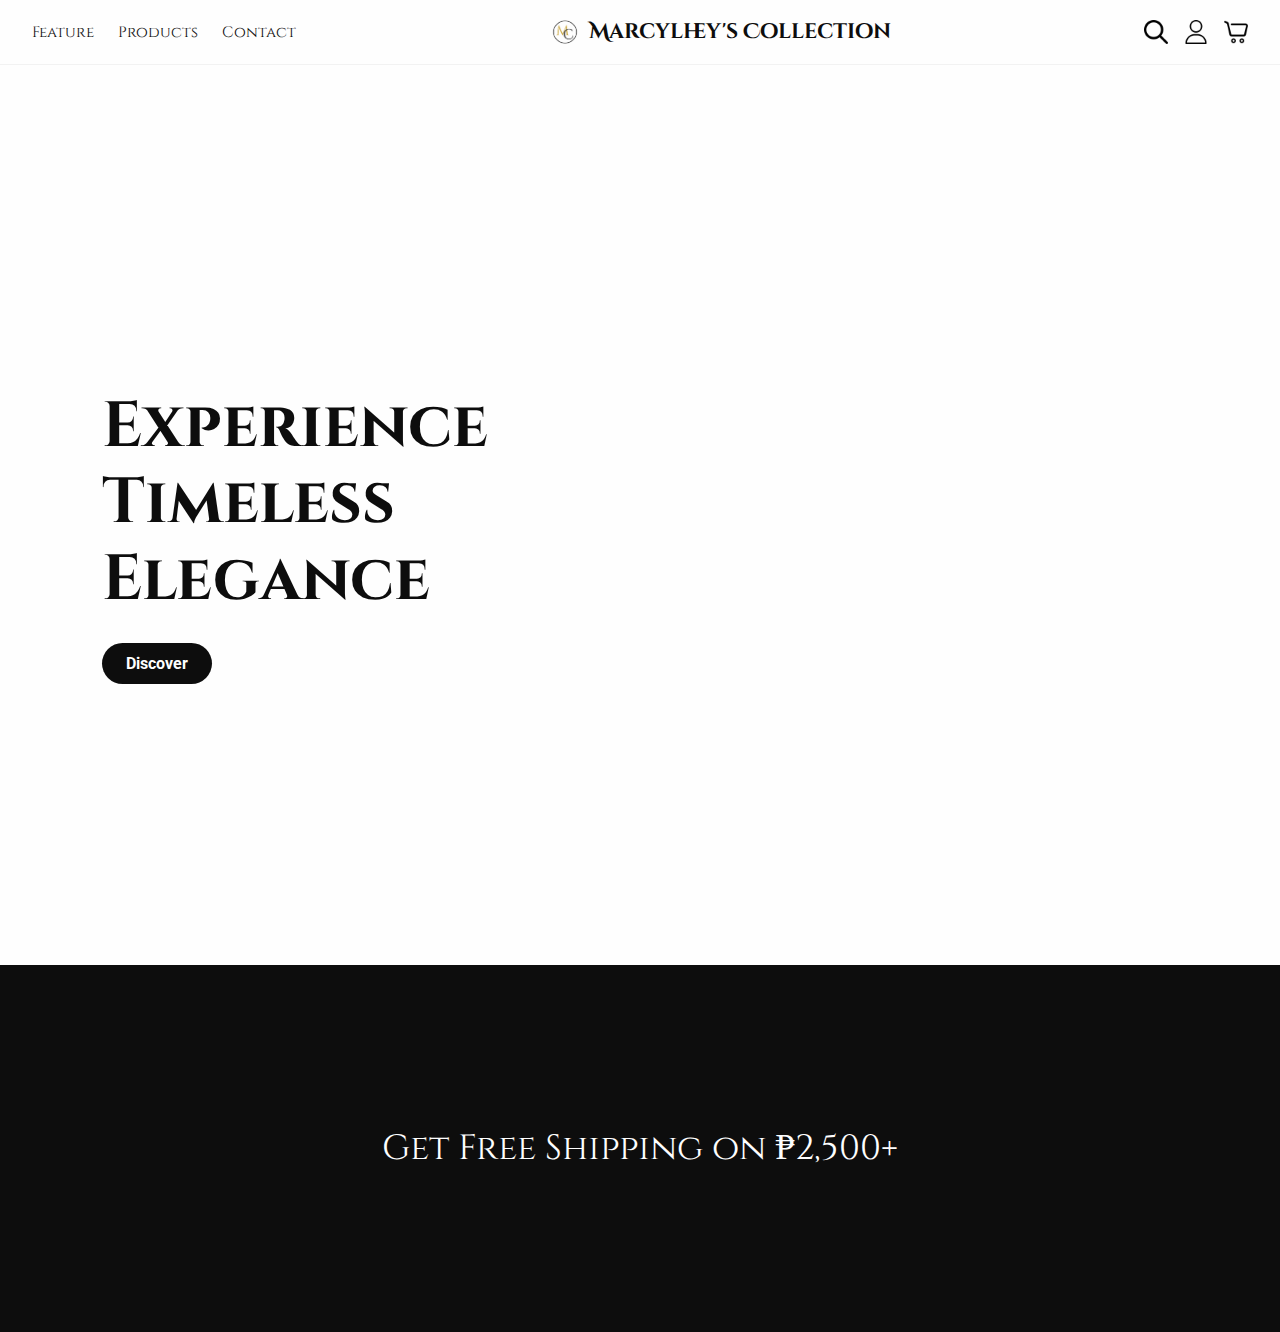
<file: index.html>
<!DOCTYPE html>
<html lang="en">
<head>
  <meta charset="UTF-8">
  <meta name="viewport" content="width=device-width, initial-scale=1.0">
  <title>Marcylhey’s Collection</title>
  
  <!-- Google Fonts -->
  <link href="https://fonts.googleapis.com/css2?family=Cinzel:wght@400;700&family=Cinzel+Decorative:wght@400;700&family=Roboto:wght@400;500&display=swap" rel="stylesheet">

  <!-- Link to CSS -->
  <link rel="stylesheet" href="css/style.css">
</head>
<body>

  <!-- Header -->
  <header>
    <nav>
      <a href="feature.html">Feature</a>
      <a href="product.html">Products</a>
      <a href="contact.html">Contact</a>
    </nav>
     <div class="logo">
    <img src="images/logo1.png" alt="Marcylhey's Collection Logo">
     <a href="index.html" class="brand-name">Marcylhey's Collection</a>
  </div>
    <div class="header-icons">
      <img src="images/search.png" alt="Search Icon" class="icon">
      <img src="images/user.png" alt="User Icon" class="icon">
      <img src="images/cart.png" alt="Cart Icon" class="icon">
    </div>
  </header>

  <!-- Hero Section -->
  <section class="hero">
    <div class="hero-text">
      <h1>Experience<br>Timeless<br>Elegance</h1>
      <a href="feature.html" class="btn">Discover</a>
    </div>
    <div class="hero-image"></div>
  </section>

  <!-- Banner -->
  <div class="banner">
    Get Free Shipping on ₱2,500+
  </div>

</body>
</html>
</file>
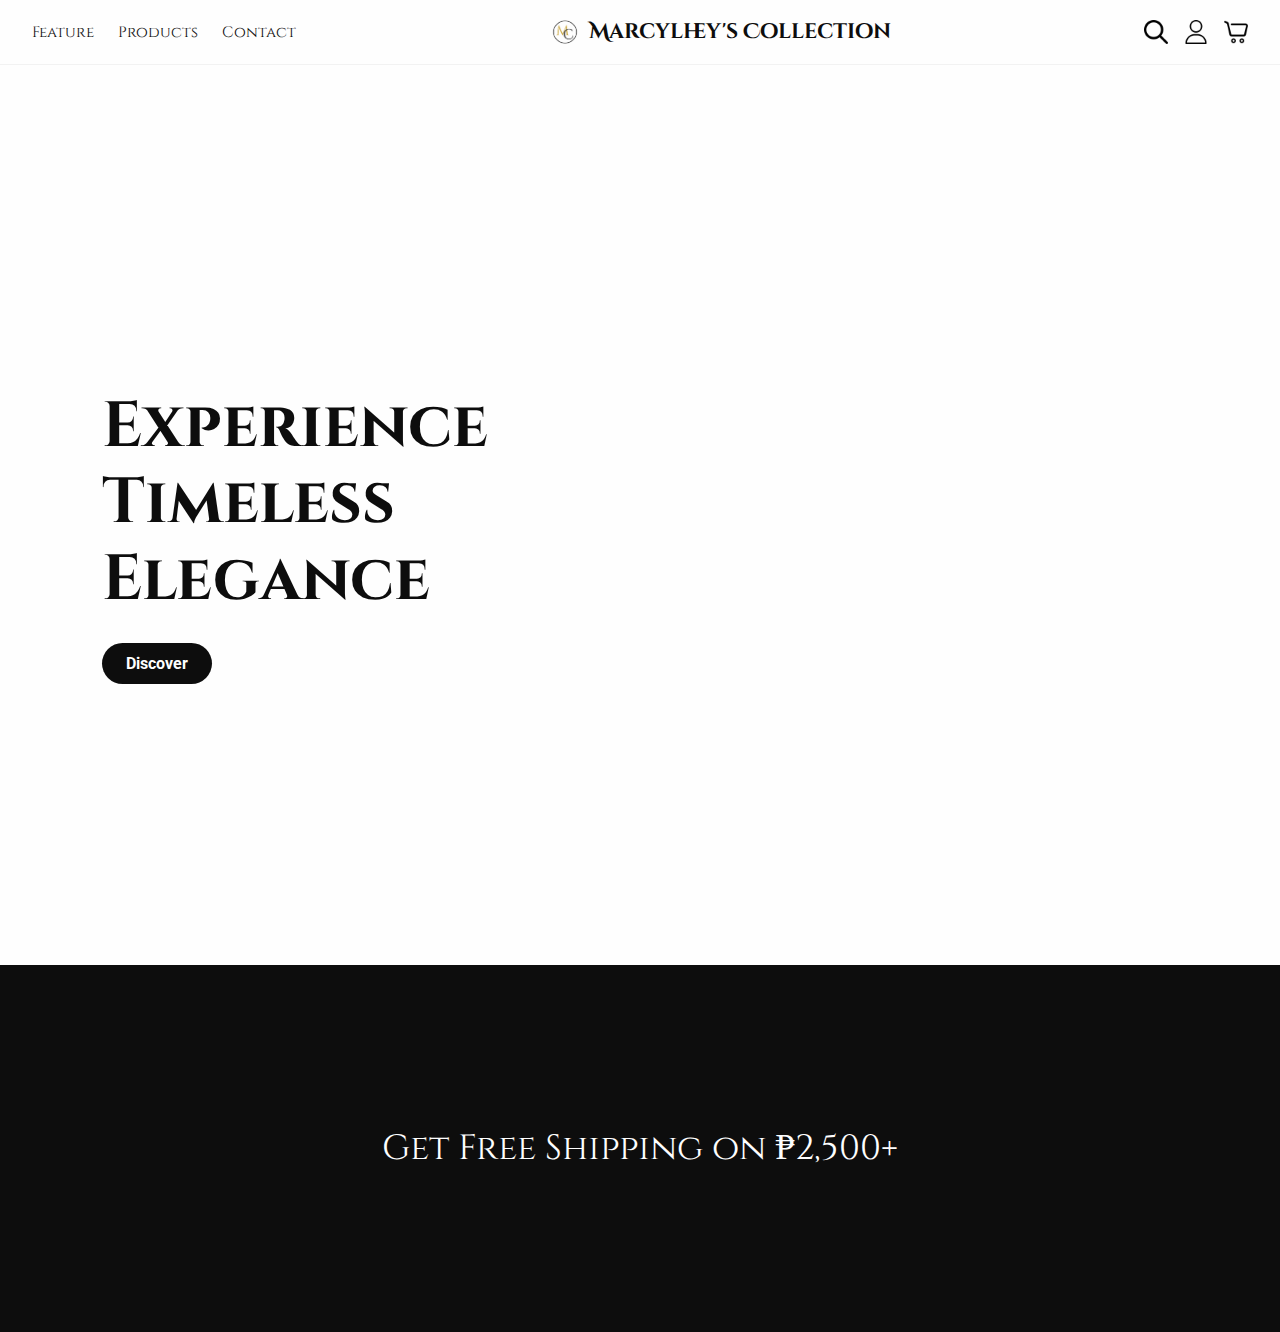
<file: landing.html>
<!DOCTYPE html>
<html lang="en">
<head>
  <meta charset="UTF-8">
  <meta name="viewport" content="width=device-width, initial-scale=1.0">
  <title>Marcylhey’s Collection</title>
  
  <!-- Google Fonts -->
  <link href="https://fonts.googleapis.com/css2?family=Cinzel:wght@400;700&family=Cinzel+Decorative:wght@400;700&family=Roboto:wght@400;500&display=swap" rel="stylesheet">

  <!-- Link to CSS -->
  <link rel="stylesheet" href="css/style.css">
</head>
<body>

  <!-- Header -->
  <header>
    <nav>
      <a href="feature.html">Feature</a>
      <a href="product.html">Products</a>
      <a href="contact.html">Contact</a>
    </nav>
     <div class="logo">
    <img src="images/logo1.png" alt="Marcylhey's Collection Logo">
     <a href="landing.html" class="brand-name">Marcylhey's Collection</a>
  </div>
    <div class="header-icons">
      <img src="images/search.png" alt="Search Icon" class="icon">
      <img src="images/user.png" alt="User Icon" class="icon">
      <img src="images/cart.png" alt="Cart Icon" class="icon">
    </div>
  </header>

  <!-- Hero Section -->
  <section class="hero">
    <div class="hero-text">
      <h1>Experience<br>Timeless<br>Elegance</h1>
      <a href="feature.html" class="btn">Discover</a>
    </div>
    <div class="hero-image"></div>
  </section>

  <!-- Banner -->
  <div class="banner">
    Get Free Shipping on ₱2,500+
  </div>

</body>
</html>
</file>
<file: css/style.css>
/* Color Variables */
:root {
  --black: #0D0D0D;
  --gold: #C49B22;
  --light-gold: #DACE84;
  --light-gray: #F2F2F2;
  --white: #FEFEFE;
}

body {
  margin: 0;
  font-family: 'Roboto', sans-serif;
  background-color: var(--white);
  color: var(--black);
}

/* Header */
header {
  display: flex;
  justify-content: space-between;
  align-items: center;
  padding: 1rem 2rem;
  background-color: var(--white);
  border-bottom: 1px solid var(--light-gray);
}

header nav {
  display: flex;
  gap: 1.5rem;
}

header nav a {
  text-decoration: none;
  font-family: 'Cinzel', serif;
  color: var(--black);
  font-size: 0.95rem;
  transition: color 0.3s;
}

header nav a:hover {
  color: var(--gold);
}

.logo {
  display: flex;
  align-items: center;
  font-family: 'Cinzel Decorative', serif;
  font-size: 1.3rem;
  font-weight: bold;
  color: var(--black);
  gap: 0.5rem; 
}

.logo img {
  height: 32px; 
  width: auto;
}
.brand-name {
  color: var(--black);        
  text-decoration: none;     
  font-family: 'Cinzel Decorative', serif;
  font-size: 1.3rem;
  font-weight: bold;
}
.brand-name:hover {
  color: var(--gold);     
}

.header-icons {
  display: flex;
  gap: 1rem; 
  align-items: center;
}

.header-icons .icon {
  width: 24px;  
  height: 24px; 
  cursor: pointer;
  transition: transform 0.2s ease;
}

/* Hero Section */
.hero,
.feature-hero {
  display: flex;
  align-items: center;
  justify-content: space-between;
  height: 100vh;
}

/* Left Side - Text */
.hero-text {
  flex: 1;
  padding-left: 8%;
  font-family: 'Cinzel', serif;
  color: var(--black);
  z-index: 2;
}

.hero-text h1 {
  font-size: 4rem;
  line-height: 1.2;
  margin-bottom: 1.5rem;
}

.hero-text .btn {
  display: inline-block;
  background-color: var(--black);
  color: var(--white);
  padding: 0.7rem 1.5rem;
  border-radius: 30px;
  text-decoration: none;
  font-family: 'Roboto', sans-serif;
  font-weight: bold;
  transition: background 0.3s ease;
}

.hero-text .btn:hover {
  background-color: var(--gold);
  color: var(--black);
}

/* Right Side - Hero Image */
.hero-image {
  flex: 1;
  text-align: right;
  padding-right: 8%;
}

.hero-image img {
  max-width: 100%;
  height: auto;
  border-radius: 10px;
}
.feature-hero-image img {
  width: 80%;
  padding-left: 5em;
}

/* Banner */
.banner {
  background-color: var(--black);
  color: var(--white);
  text-align: center;
  padding: 10rem;
  font-family: 'Cinzel', serif;
  font-size: 2.2rem;
}

/* Collections Section */
.collections {
  padding: 4rem 8%;
  text-align: center;
  background-color: var(--white);
}

.collections h2 {
  font-family: 'Cinzel', serif;
  font-size: 2rem;
  margin-bottom: 2.5rem;
}

.collection-grid {
  display: grid;
  grid-template-columns: repeat(auto-fit, minmax(250px, auto));
  gap: 2rem;
  justify-content: center;
}

.collection-item {
  text-align: center;
  font-family: 'Cinzel', serif;
  color: var(--black);
}

.collection-item img {
  width: 100%;
  height: 250px;
  border: 2px solid var(--light-gray);
  border-radius: 8px;
  transition: transform 0.3s ease;
}

.collection-item img:hover {
  transform: scale(1.05);
}

.collection-item p {
  margin-top: 1rem;
  font-size: 1.1rem;
}

/* Infographic Section */
.infographic {
  display: flex;
  justify-content: center;
  align-items: center;
  margin: 4rem 0;
}

.infographic img {
  max-width: 100%;
  height: auto;
  max-height: 90vh;
  border-radius: 12px;
  box-shadow: 0 4px 10px rgba(0,0,0,0.2);
}

/* Reviews Section */
.reviews {
  padding: 4rem 8%;
  text-align: center;
  background-color: var(--white);
}

.reviews h2 {
  font-family: 'Cinzel', serif;
  font-size: 2rem;
  margin-bottom: 0.5rem;
}

.reviews p {
  font-size: 1rem;
  color: #555;
  margin-bottom: 2rem;
}

.review-grid {
  display: grid;
  grid-template-columns: repeat(auto-fit, minmax(280px, 1fr));
  gap: 2rem;
  margin-bottom: 2rem;
}

.review-card {
  border: 2px solid rgb(148, 147, 147);
  padding: 1.5rem;
  border-radius: 8px;
  background-color: var(--white);
}

.review-card p {
  font-size: 0.95rem;
  margin-top: 1rem;
  color: var(--black);
}

.stars {
  color: var(--gold);
  font-size: 2.5rem;
}

/* Review Button */
.review-btn {
  display: inline-block;
  background-color: var(--black);
  color: var(--white);
  padding: 0.8rem 2rem;
  border-radius: 25px;
  text-decoration: none;
  font-weight: bold;
  transition: all 0.3s ease;
}

.review-btn:hover {
  background-color: var(--gold);
  color: var(--black);
}

/* Videos Section */
.videos {
  padding: 4rem 8%;
  display: grid;
  grid-template-columns: 1fr 1fr;
  gap: 2rem;
}

.videos video {
  width: 100%;
  border-radius: 8px;
}

.product-banner {
  position: relative;
  width: 100%;
  height: 150px;
  size: cover;
  position: center;
  display: flex;
  justify-content: center;
  align-items: center;
  margin-bottom: 3rem;
}

.product-banner h1 {
  font-family: 'Cinzel', serif;
  font-size: 3rem;
  color: var(--black);
  text-align: center;
}

/* Search Bar */
.search-bar {
  text-align: center;
  margin: 1rem 0;
}
.search-bar input {
  width: 60%;
  padding: 0.6rem;
  font-size: 1rem;
  border-radius: 8px;
  border: 1px solid #ccc;
}

/* Filter & Sort */
.filter-sort {
  display: flex;
  justify-content: center;
  gap: 1rem;
  margin-bottom: 2rem;
}
.filter-sort select {
  padding: 0.5rem 1rem;
  border-radius: 8px;
  border: 1px solid #bbb;
  cursor: pointer;
}

/* Product Grid */
.product-grid {
  display: grid;
  grid-template-columns: repeat(auto-fit, minmax(250px, 1fr));
  gap: 2rem;
  padding: 2rem;
}
.product-card {
  background: #fff;
  padding: 1.5rem;
  border-radius: 12px;
  text-align: center;
  box-shadow: 0px 4px 10px rgba(0,0,0,0.1);
  transition: 0.3s;
}
.product-card:hover {
  transform: translateY(-5px);
}
.product-card img {
  width: 100%;
  height: 200px;
  object-fit: cover;
  border-radius: 12px;
}
.price {
  font-weight: bold;
  color: var(--gold);
  margin: 0.5rem 0;
}
.details {
  font-size: 0.9rem;
  color: #666;
}
.product-card input[type="number"] {
  width: 60px;
  padding: 5px;
  margin: 0.5rem 0;
}

/* Buttons */
.btn {
  background: var(--black);
  color: white;
  border: none;
  padding: 0.7rem 1.2rem;
  border-radius: 8px;
  cursor: pointer;
  transition: 0.3s;
}
.btn:hover {
  background: var(--light-gold);
}

/* Rating */
.rating {
  display: flex;
  justify-content: center;
  margin: 0.5rem 0;
}
.star {
  font-size: 1.5rem;
  color: #ccc;
  cursor: pointer;
  transition: 0.3s;
}
.star.active {
  color: var(--light-gold);
  transform: scale(1.2);
}

/* Cart Message */
#cartMessage {
  text-align: center;
  margin-top: 1rem;
  font-size: 1rem;
  color: var(--gold);
  font-weight: bold;
}

/* Contact Page */
.contact-banner {
  background: url('../images/contact-banner.jpg') no-repeat center center/cover;
  height: 200px;
  display: flex;
  align-items: center;
  justify-content: center;
  color: var(--white);
  font-family: 'Cinzel', serif;
}
.contact-banner h1 {
  font-size: 2.5rem;
  background: rgba(0,0,0,0.5);
  padding: 0.5rem 1.5rem;
  border-radius: 8px;
}

.contact-container {
  max-width: 600px;
  margin: 3rem auto;
  text-align: center;
  font-family: 'Roboto', sans-serif;
}
.contact-container h2 {
  font-family: 'Cinzel', serif;
  margin-bottom: 1rem;
}
.contact-form {
  display: flex;
  flex-direction: column;
  gap: 1rem;
  margin-top: 1.5rem;
  text-align: left;
}
.contact-form label {
  font-weight: bold;
  margin-bottom: 0.3rem;
}
.contact-form input,
.contact-form textarea {
  padding: 0.8rem;
  border: 1px solid #ccc;
  border-radius: 8px;
  font-size: 1rem;
}
.contact-form textarea {
  resize: none;
}
.contact-form .btn {
  align-self: flex-start;
  margin-top: 1rem;
}
#formMessage {
  margin-top: 1rem;
  font-size: 1rem;
  font-weight: bold;
  color: var(--light-gold);
}


footer {
  background-color: var(--black);
  color: var(--white);
  padding: 4rem 8%;
  display: grid;
  grid-template-columns: 1fr 2fr;
  gap: 3rem;
  font-family: 'Roboto', sans-serif;
  align-items: start;
}

.footer-content {
  display: contents; 
}

.footer-logo img {
  height: 50px;
  margin-bottom: 1rem;
}

.footer-logo h3 {
  font-family: 'Cinzel', serif;
  font-size: 1.4rem;
  line-height: 1.6;
}

.footer-links {
  display: grid;
  grid-template-columns: repeat(4, 1fr);
  gap: 2rem;
}

footer h4 {
  font-family: 'Cinzel', serif;
  margin-bottom: 1rem;
  font-size: 1rem;
}

footer a {
  font-size: 0.95rem;
  color: var(--white);
  text-decoration: none;
  margin-bottom: 0.5rem;
  display: block;
}

footer a:hover {
  color: var(--gold);
}

/* Popup overlay */
.popup {
  display: none; 
  position: fixed;
  z-index: 1000;
  left: 0;
  top: 0;
  width: 100%;
  height: 100%;
  background-color: rgba(0,0,0,0.5);
}

/* Popup box */
.popup-content {
  background: #fff;
  margin: 15% auto;
  padding: 2rem;
  border-radius: 12px;
  width: 90%;
  max-width: 400px;
  text-align: center;
  font-family: 'Roboto', sans-serif;
  box-shadow: 0 4px 15px rgba(0,0,0,0.3);
}

/* Close button */
.close {
  position: absolute;
  top: 10px;
  right: 15px;
  font-size: 1.5rem;
  cursor: pointer;
}

/* Responsive */
@media (max-width: 768px) {
  .hero,
  .feature-hero {
    flex-direction: column;
    text-align: center;
    height: auto;
  }

  .hero-image,
  .feature-hero-image {
    width: 100%;
    height: 50vh;
    background-position: center;
  }

  .videos {
    grid-template-columns: 1fr;
  }

  footer {
    grid-template-columns: 1fr 1fr;
    text-align: center;
  }

  .collection-grid {
    grid-template-columns: 1fr 1fr;
  }

  .review-grid {
    grid-template-columns: 1fr;
  }
}

@media (max-width: 500px) {
  .collection-grid {
    grid-template-columns: 1fr;
  }

  footer {
    grid-template-columns: 1fr;
  }
}
</file>
